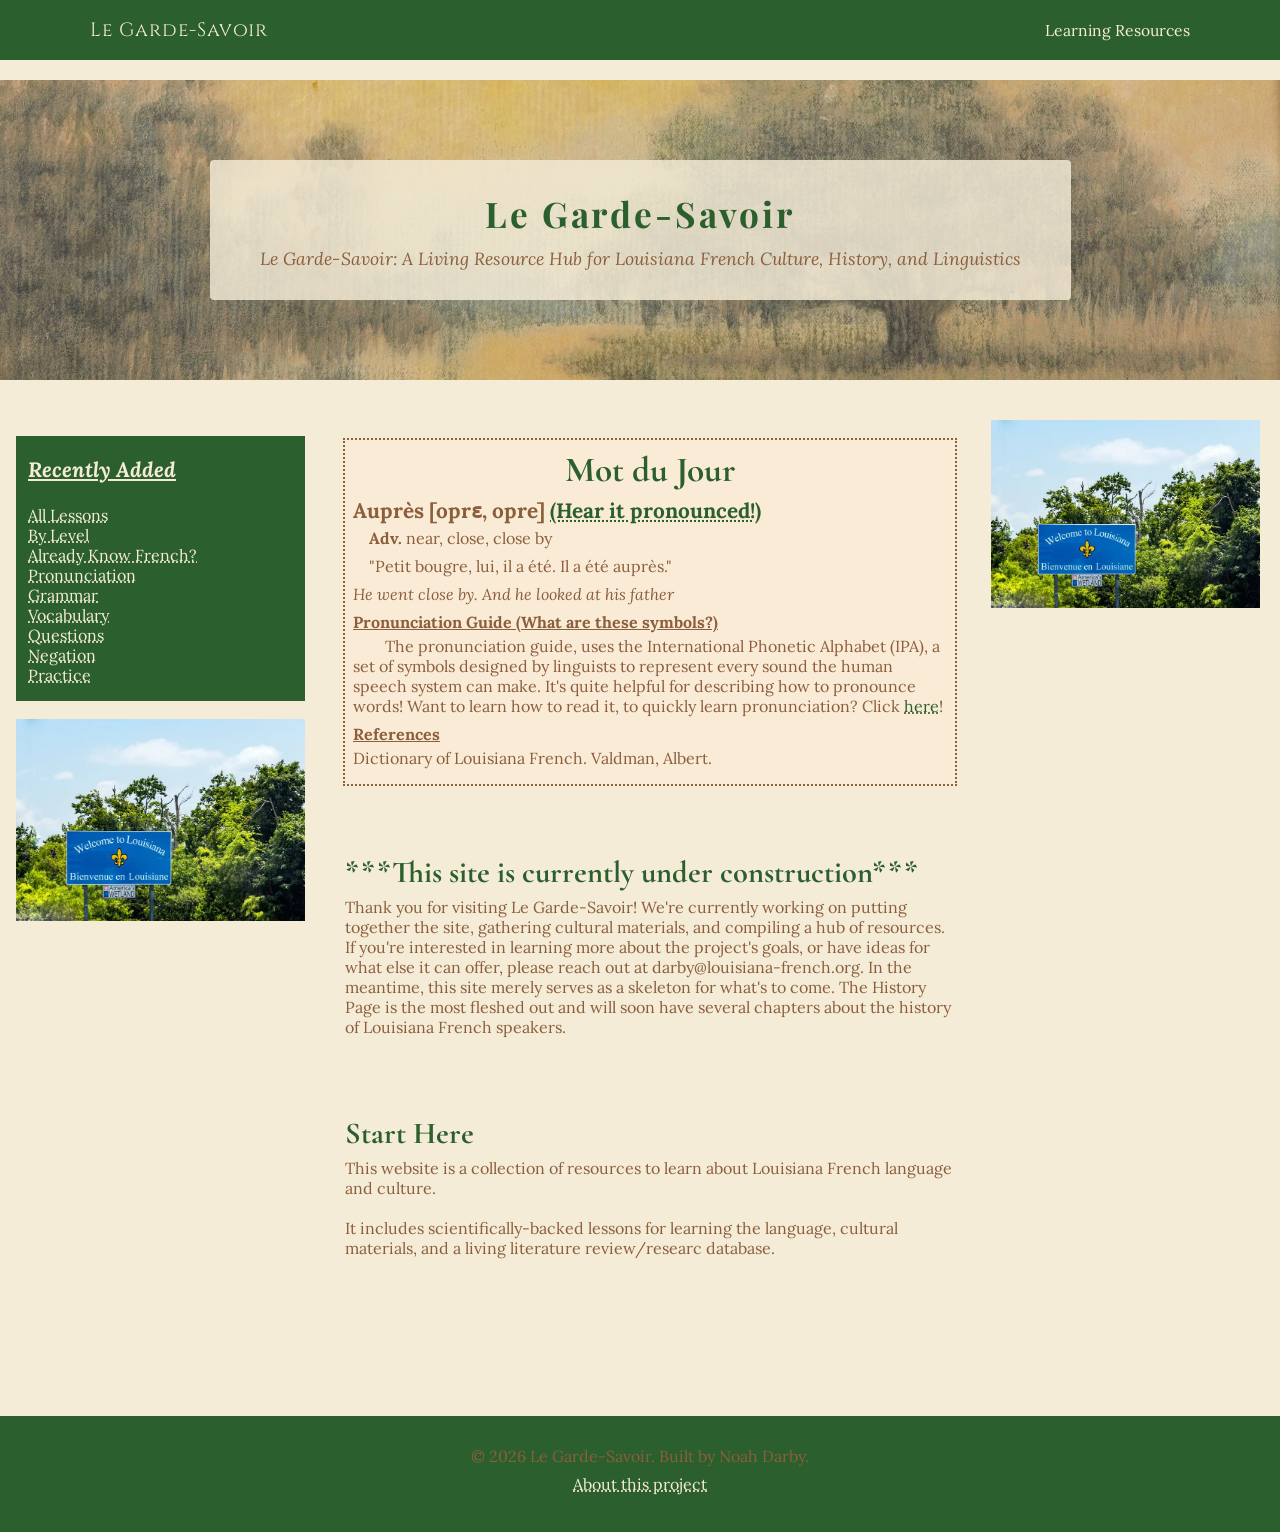
<file: index.html>
<!DOCTYPE html>
<html lang="en-US">

<head> 
<title> Le Garde-Savoir </title>
<link rel="stylesheet" href="styles.css">
<link rel="icon" type="image/x-icon" href="favicon.ico">
</head>



<body>

<nav> 
  <div class="nav-container" style="position:sticky; top:auto">
    <span class="nav-title"> <a href="index.html">Le Garde-Savoir</a> </span>
    <ul class="nav-links">
      <!--<li><a href="history.html">History</a></li> 
      <li><a href="read.html">Read</a></li>
      <li><a href="listen.html">Listen</a></li>
      <li><a href="research.html">Research</a></li> -->
      <li><a href="learn.html">Learning Resources</a></li>
    </ul>
  </div>
</nav>

<header>
  <div class="hero-text">
    <h1>Le Garde-Savoir</h1>
    <p class="tagline">Le Garde-Savoir: A Living Resource Hub for Louisiana French Culture, History, and Linguistics</p>
  </div>
</header>




<aside>
  <div class="sidenav">  
  <h3 style="color:F5ECD7">Recently Added</h3>
      <br>
      <p><a href="acadian_settlement.html">All Lessons</a> <br>
      <a href="acadian_settlement.html">By Level</a> <br>
      <a href="acadian_settlement.html">Already Know French?</a> <br>
      <a href="acadian_settlement.html">Pronunciation</a><br>
      <a href="acadian_settlement.html">Grammar</a> <br>
      <a href="acadian_settlement.html">Vocabulary</a> <br>
      <a href="acadian_settlement.html">Questions</a> <br>
      <a href="acadian_settlement.html">Negation</a> <br>
      <a href="acadian_settlement.html">Practice</a> <br>
    </p>
  </div>
  <br> 

<img src="assets\images\welcome_sign_2.jpg" alt="A street sign saying 'Welcome to Louisiana' in English and French"> 
</aside>

<aside class="aside-right">
<img src="assets\images\welcome_sign_2.jpg" alt="A street sign saying 'Welcome to Louisiana' in English and French"> 
</aside>

<main>

<section style="background-color:antiquewhite; outline:0.15rem dotted #8B5E3C;padding:0.5rem">
<h2 style="font-size: 2.2rem; text-align: center; color:#2C5F2E;">Mot du Jour</h2>
  <h3 style="color:#8B5E3C; font-style:normal; font-weight:bolder">Auprès [oprɛ, opre] <a href="pronunications/auprès.m4a">(Hear it pronounced!)</a> </h3> 
    <p style="text-indent:1rem;"> <span style="font-weight:bold">Adv.</span>  near, close, close by</p>
    <p style="text-indent:1rem;"> "Petit bougre, lui, il a été. Il a été auprès." </p>
    <p style="font-style:italic; "> He went close by. And he looked at his father </p>
    <h4>Pronunciation Guide (What are these symbols?)</h4>
      <p style="text-indent:2rem;">The pronunciation guide, uses the International Phonetic Alphabet (IPA), a set of symbols designed by linguists to represent every sound the human speech system can make. It's quite helpful for describing how to pronounce words! Want to learn how to read it, to quickly learn pronunciation? Click <a href="learn/pronunciation.html">here</a>!</p>
    <h4>References</h4>
      <p>Dictionary of Louisiana French. Valdman, Albert.</p>


</section>

<section>
<h2>***This site is currently under construction*** </h2>
<p>Thank you for visiting Le Garde-Savoir! We're currently working on putting together the site, gathering cultural materials, and compiling a hub of resources. If you're interested in learning more about the project's goals, or have ideas for what else it can offer, please reach out at 
darby@louisiana-french.org. In the meantime, this site merely serves as a skeleton for what's to come. The History Page is the most fleshed out and will soon have several chapters about the history of Louisiana French speakers.</p>
</section>

<section>
<h2> Start Here </h2>
<p> This website is a collection of resources to learn about Louisiana French language and culture. <br> <br> It includes scientifically-backed lessons for learning the language, cultural materials, and a living literature review/researc database. </p>
</section>


</main>

<footer> 
  <p>&copy; 2026 Le Garde-Savoir. Built by Noah Darby.</p>
  <p><a href="about.html">About this project</a></p>
</footer>

</body>
</html>
</file>
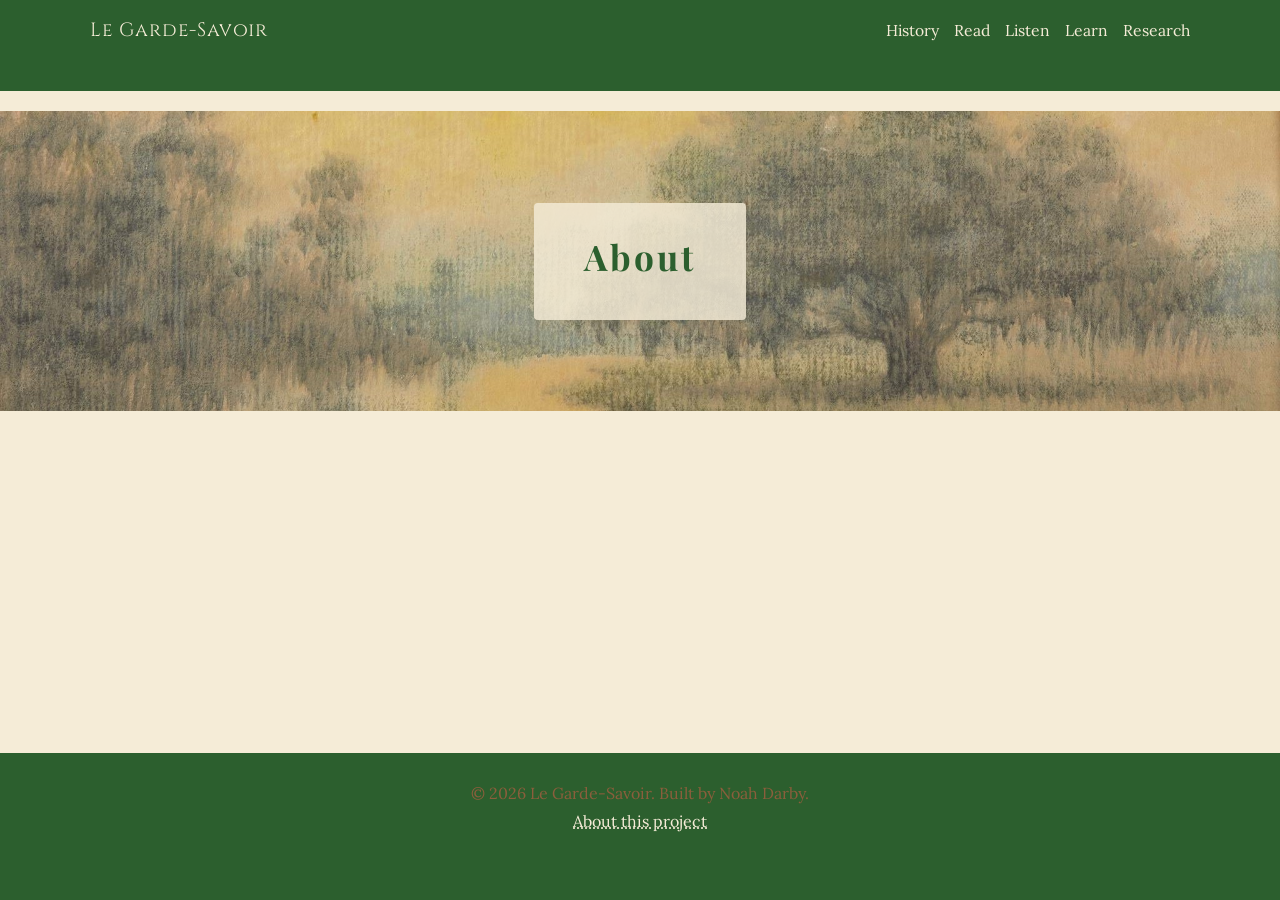
<file: about.html>
<!DOCTYPE html>
<html lang="en-US">

<head> 
<title> Le Garde-Savoir </title>
<link rel="stylesheet" href="styles.css">
<link rel="icon" type="image/x-icon" href="favicon.ico">
</head>


<body>
<nav> 
  <div class="nav-container">
    <span class="nav-title" > <a href="index.html">Le Garde-Savoir</a> </span>
    <ul class="nav-links">
      <li><a href="history.html">History</a></li>
      <li><a href="read.html">Read</a></li>
      <li><a href="listen.html">Listen</a></li>
      <li><a href="learn.html">Learn</a></li>
      <li><a href="research.html">Research</a></li>
    </ul>
  </div>
</nav>


<header>
  <div class="hero-text">
    <h1>About</h1>
  </div>
</header>

<main>
<section>
 
</section>

<section>
 
</section>
</main>


<footer> 
  <p>&copy; 2026 Le Garde-Savoir. Built by Noah Darby.</p>
  <p><a href="about.html">About this project</a></p>
</footer>
</body>
</html>
</file>
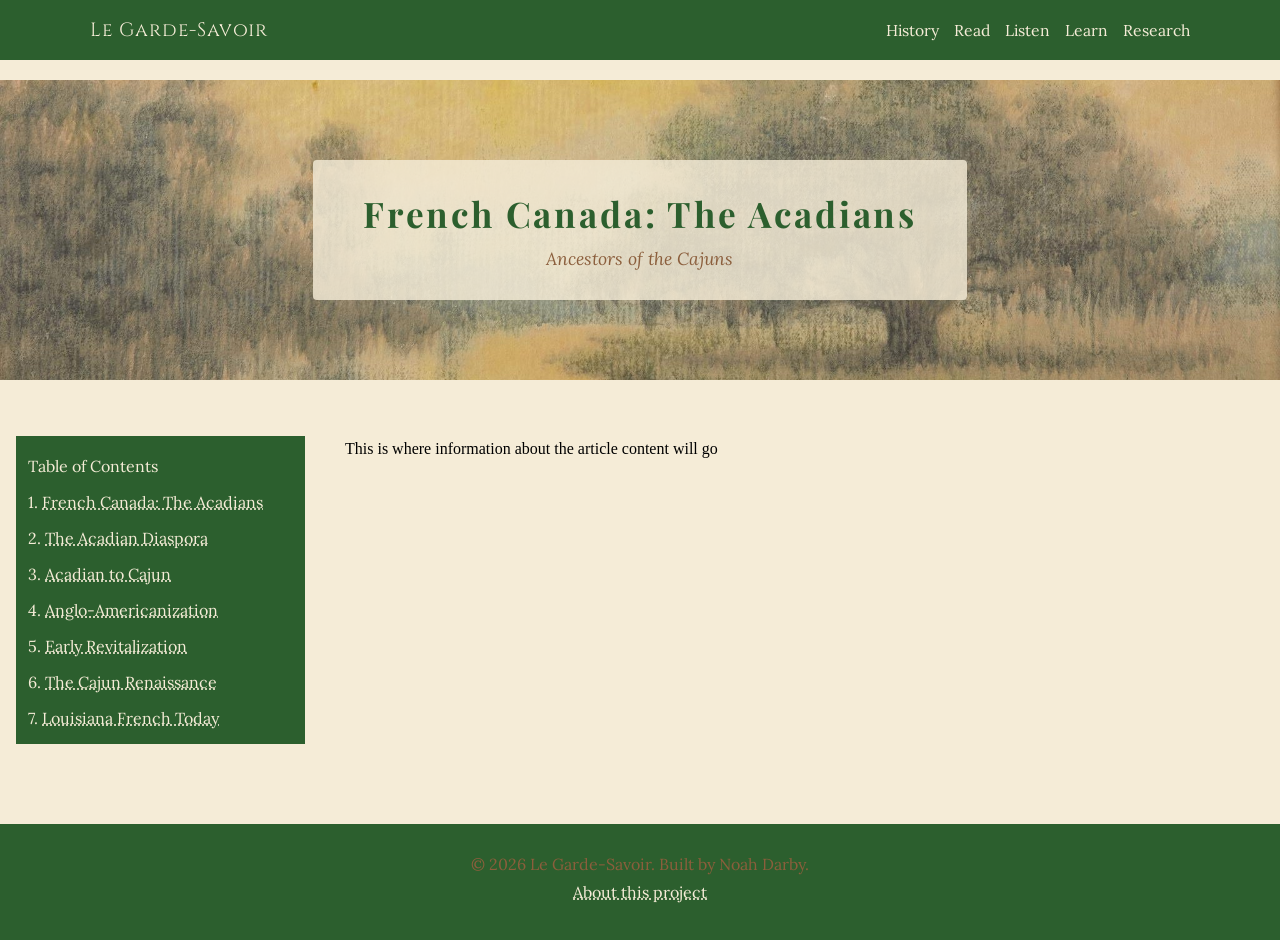
<file: acadian_settlement.html>
<!DOCTYPE html>
<html lang="en-US">

<head> 
<title> Le Garde-Savoir </title>
<link rel="stylesheet" href="styles.css">
<link rel="icon" type="image/x-icon" href="favicon.ico">
</head>

<body>

<nav> 
  <div class="nav-container">
    <span class="nav-title" > <a href="index.html">Le Garde-Savoir</a> </span>
    <ul class="nav-links">
      <li><a href="history.html">History</a></li>
      <li><a href="read.html">Read</a></li>
      <li><a href="listen.html">Listen</a></li>
      <li><a href="learn.html">Learn</a></li>
      <li><a href="research.html">Research</a></li>
    </ul>
  </div>
</nav>


<header>
  <div class="hero-text">
    <h1>French Canada: The Acadians</h1>
    <p class="tagline">Ancestors of the Cajuns</p>
  </div>
</header>


<aside> 
<div class="sidenav">
<p> Table of Contents </p>

	<p> 1. <a href="acadian_settlement.html">French Canada: The Acadians</a> </p>
	<p> 2. <a href="acadian_settlement.html">The Acadian Diaspora</a> </p>
	<p> 3. <a href="acadian_settlement.html">Acadian to Cajun</a> </p>
	<p> 4. <a href="acadian_settlement.html">Anglo-Americanization</a> </p>
	<p> 5. <a href="acadian_settlement.html">Early Revitalization</a> </p>
	<p> 6. <a href="acadian_settlement.html">The Cajun Renaissance</a> </p>

	<p> 7. <a href="acadian_settlement.html">Louisiana French Today</a> </p>
</div>
</aside>


<main>
 

  <article>
    This is where information about the article content will go
  </article>



</main>


<footer> 
  <p>&copy; 2026 Le Garde-Savoir. Built by Noah Darby.</p>
  <p><a href="about.html">About this project</a></p>
</footer>

</body>
</html>
</file>
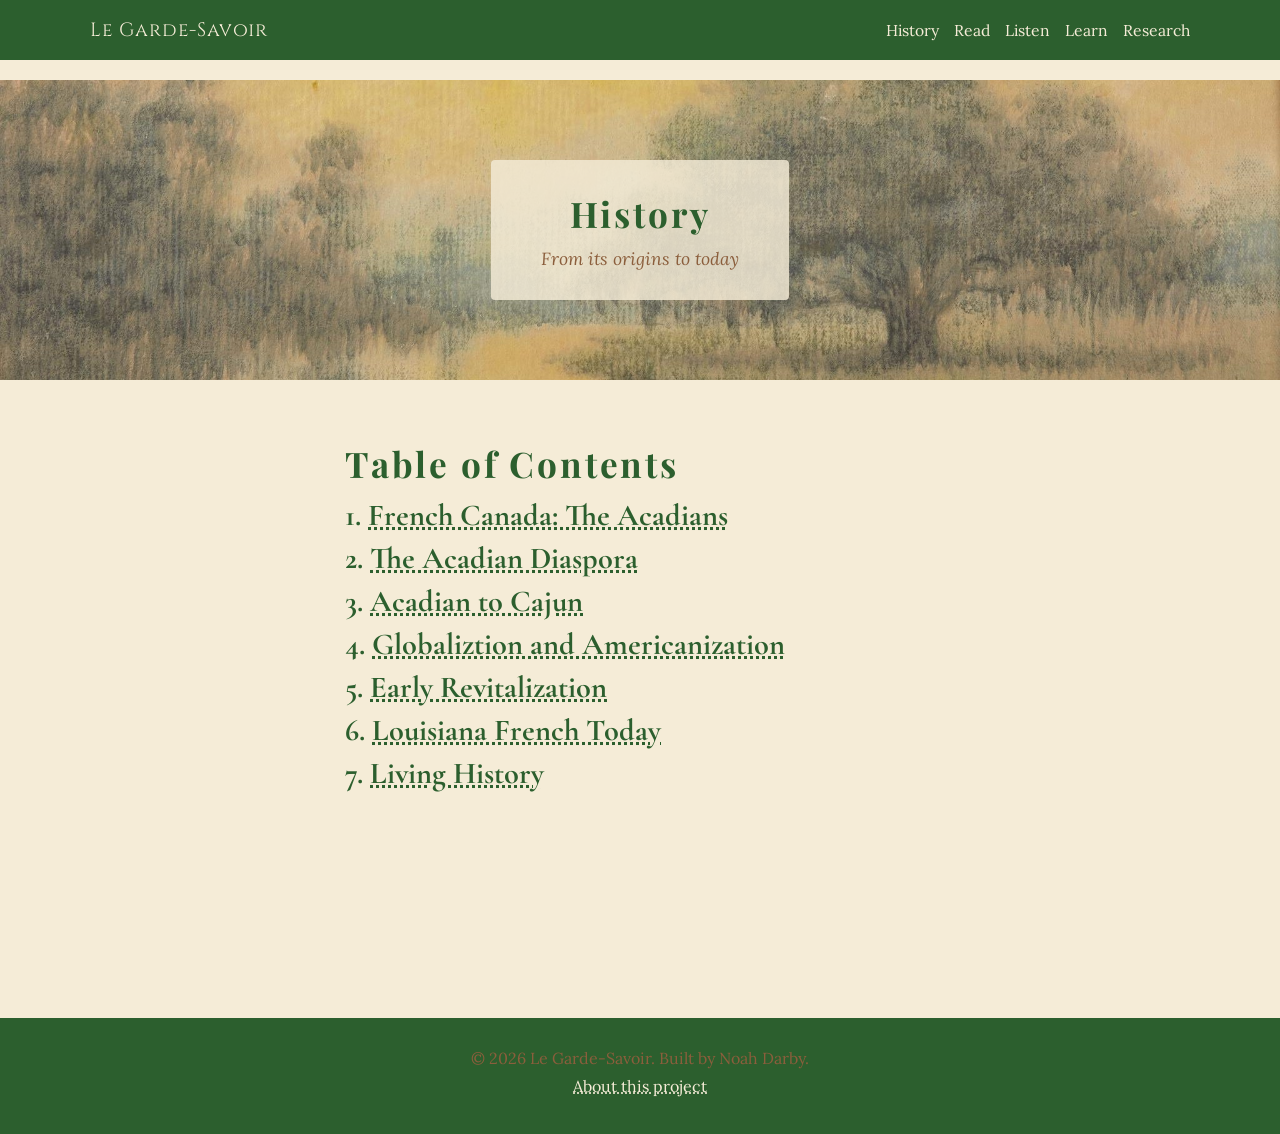
<file: history.html>
<!DOCTYPE html>
<html lang="en-US">

<head> 
<title> Le Garde-Savoir </title>
<link rel="stylesheet" href="styles.css">
<link rel="icon" type="image/x-icon" href="favicon.ico">
</head>


<body>
<nav> 
  <div class="nav-container">
    <span class="nav-title" > <a href="index.html">Le Garde-Savoir</a> </span>
    <ul class="nav-links">
      <li><a href="history.html">History</a></li>
      <li><a href="read.html">Read</a></li>
      <li><a href="listen.html">Listen</a></li>
      <li><a href="learn.html">Learn</a></li>
      <li><a href="research.html">Research</a></li>
    </ul>
  </div>
</nav>


<header>
  <div class="hero-text">
    <h1>History</h1>
    <p class="tagline">From its origins to today</p>
  </div>
</header>

<main>
<section>
	<h1> Table of Contents </h1>  
	<h2>1. <a href="history/acadian_settlement.html">French Canada: The Acadians</a></h2>
	<h2>2. <a href="acadian_settlement.html">The Acadian Diaspora</a></h2>
	<h2>3. <a href="acadian_settlement.html">Acadian to Cajun</a></h2>
	<h2>4. <a href="acadian_settlement.html">Globaliztion and Americanization</a></h2>
	<h2>5. <a href="acadian_settlement.html">Early Revitalization</a></h2>
	<h2>6. <a href="acadian_settlement.html">Louisiana French Today</a></h2>
	<h2>7. <a href="acadian_settlement.html">Living History</a></h2>
</section>

<section>
 
</section>
</main>


<footer> 
  <p>&copy; 2026 Le Garde-Savoir. Built by Noah Darby.</p>
  <p><a href="about.html">About this project</a></p>
</footer>
</body>
</html>
</file>
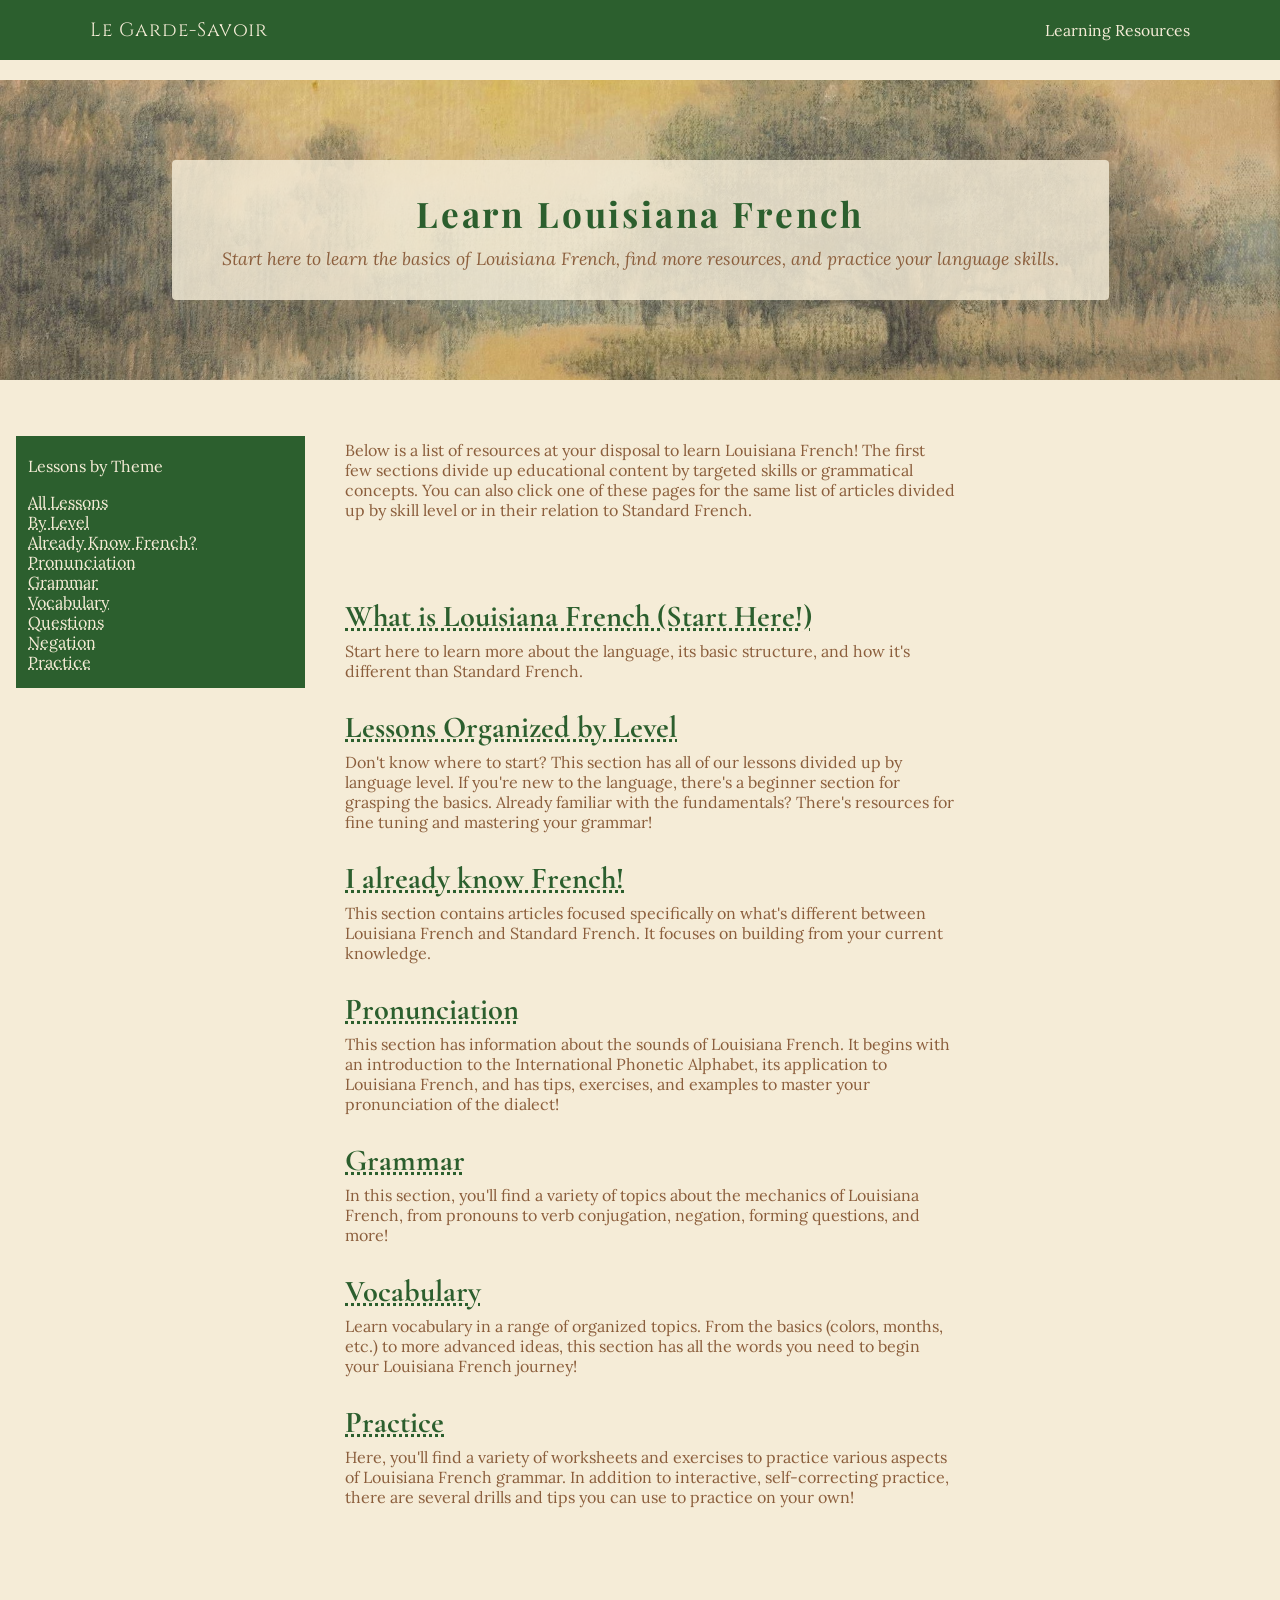
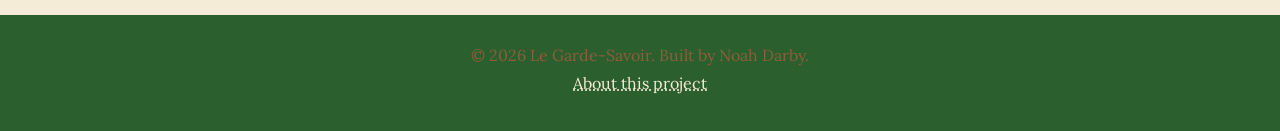
<file: learn.html>
<!DOCTYPE html>
<html lang="en-US">

<head> 
<title> Le Garde-Savoir </title>
<link rel="stylesheet" href="styles.css">
</head>


<body>
<nav> 
  <div class="nav-container">
    <span class="nav-title" > <a href="index.html">Le Garde-Savoir</a> </span>
    <ul class="nav-links">
      <!--<li><a href="history.html">History</a></li> 
      <li><a href="read.html">Read</a></li>
      <li><a href="listen.html">Listen</a></li>
      <li><a href="research.html">Research</a></li> -->
      <li><a href="learn.html">Learning Resources</a></li>
    </ul>
  </div>
</nav>


<header>
  <div class="hero-text">
    <h1> Learn Louisiana French </h1>
    <p class="tagline"> Start here to learn the basics of Louisiana French, find more resources, and practice your language skills. </p>
  </div>
</header>

<aside> 
    <div class="sidenav" style="position:sticky; top:20px">
    <p>Lessons by Theme</p>
        <p><a href="acadian_settlement.html">All Lessons</a> <br>
        <a href="acadian_settlement.html">By Level</a> <br>
        <a href="acadian_settlement.html">Already Know French?</a> <br>
        <a href="acadian_settlement.html">Pronunciation</a><br>
        <a href="acadian_settlement.html">Grammar</a> <br>
        <a href="acadian_settlement.html">Vocabulary</a> <br>
        <a href="acadian_settlement.html">Questions</a> <br>
        <a href="acadian_settlement.html">Negation</a> <br>
        <a href="acadian_settlement.html">Practice</a> <br>
      </p>
    </div>
</aside>

<main>
  <section>
    <p>Below is a list of resources at your disposal to learn Louisiana French! The first few sections divide up educational content by targeted skills or grammatical concepts. You can also click one of these pages for the same list of articles divided up by skill level or in their relation to Standard French.</p>
  </section>
  <article  >
    <h2><a href="learn/introduction.html">What is Louisiana French (Start Here!)</a></h2>
    <p>Start here to learn more about the language, its basic structure, and how it's different than Standard French.</p>
  </article>

  <article  >
  <a href="learn/proficiency.html"><h2>Lessons Organized by Level</h2></a>
  <p>Don't know where to start? This section has all of our lessons divided up by language level. If you're new to the language, there's a beginner section for grasping the basics. Already familiar with the fundamentals? There's resources for fine tuning and mastering your grammar!</p>
  </article>

  <article  >
  <a href="learn/distance.html"><h2>I already know French!</h2></a>
  <p>This section contains articles focused specifically on what's different between Louisiana French and Standard French. It focuses on building from your current knowledge.</p>
  </article>

  <article >
    <a href="learn/pronunciation.html"><h2>Pronunciation</h2></a>
    <p>This section has information about the sounds of Louisiana French. It begins with an introduction to the International Phonetic Alphabet, its application to Louisiana French, and has tips, exercises, and examples to master your pronunciation of the dialect!</p>
  </article>

  <article >
    <a href="learn/grammar.html"><h2>Grammar</h2></a>
    <p>In this section, you'll find a variety of topics about the mechanics of Louisiana French, from pronouns to verb conjugation, negation, forming questions, and more!</p>
  </article>

   <article  >
  <a href="learn/vocabulary.html"><h2>Vocabulary</h2></a>
  <p>Learn vocabulary in a range of organized topics. From the basics (colors, months, etc.) to more advanced ideas, this section has all the words you need to begin your Louisiana French journey!</p>
  </article>

  <article  >
  <a href="learn/exercises.html"><h2>Practice</h2></a>
  <p>Here, you'll find a variety of worksheets and exercises to practice various aspects of Louisiana French grammar. In addition to interactive, self-correcting practice, there are several drills and tips you can use to practice on your own!</p>
  </article>


</main>


<footer> 
  <p>&copy; 2026 Le Garde-Savoir. Built by Noah Darby.</p>
  <p><a href="about.html">About this project</a></p>
</footer>
</body>
</html>


<!--These sections are to go in a separate file for ../learn/grammar
<article  >
    <a href="learn/verbs.html"><h2>Verbs</h2></a>
    <p>Here, you'll learn about verb tenses and conjugations, as well as deep dives into the most common Louisiana French verbs.</p>
  </article>

  <article  >
  <a href="learn/pronouns.html"><h2>Pronouns</h2></a>
  <p>Learn about all the different pronouns in Louisiana French, from subjects to objects and reflexives. Click here to find out when and where to use each one.</p>
  </article>

  <article  >
  <a href="learn/questions.html"><h2>Questions</h2></a>
  <p>How do you form a question in Louisiana French? There's lots of ways! This section has information about inversion, question words, and so much more!</p>
  </article>

  <article  >
  <a href="learn/Negation.html"><h2>Negation</h2></a>
  <p>Don't click on this section unless you want to learn how to negate sentences.</p>
  </article>

  -->
</file>
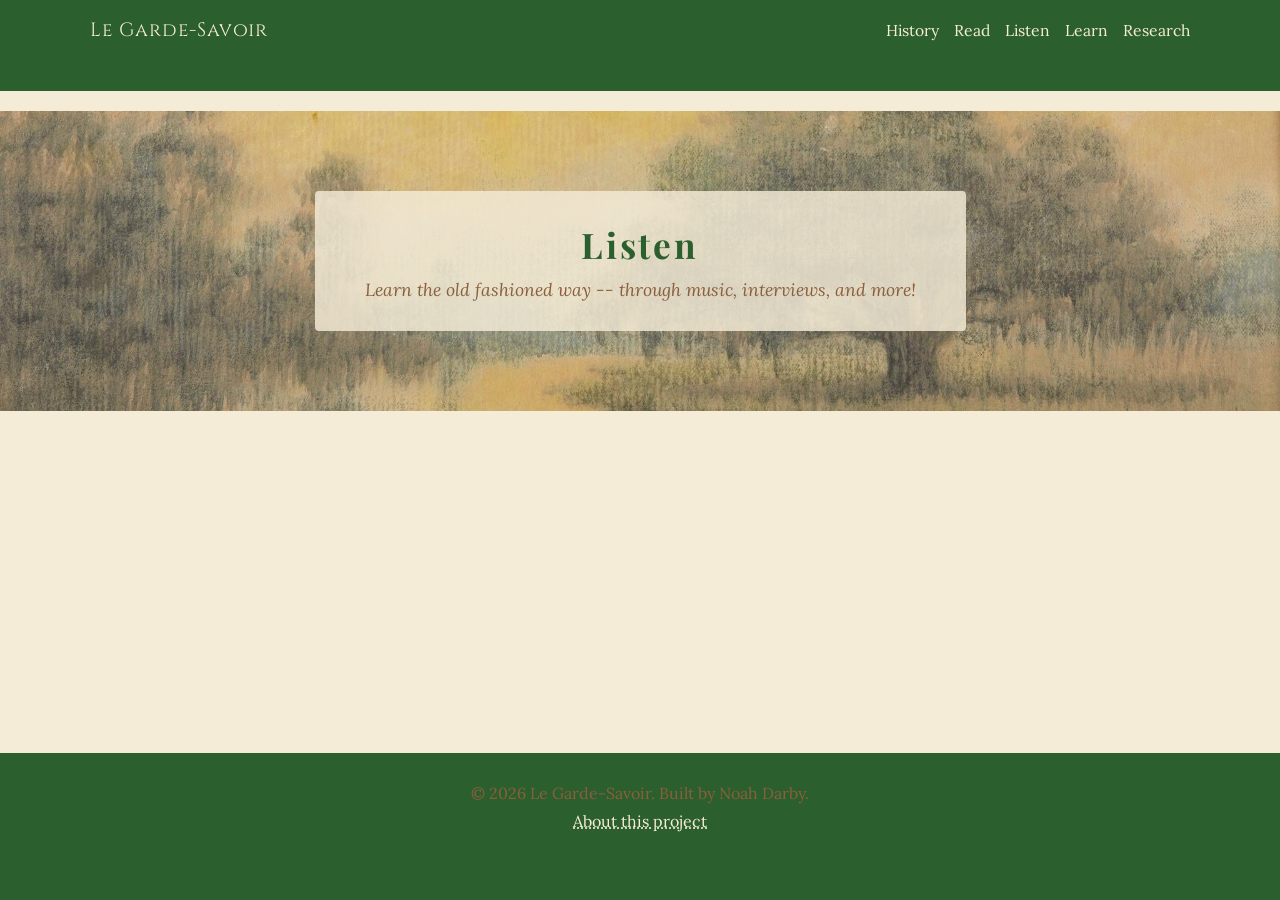
<file: listen.html>
<!DOCTYPE html>
<html lang="en-US">

<head> 
<title> Le Garde-Savoir </title>
<link rel="stylesheet" href="styles.css">
<link rel="icon" type="image/x-icon" href="favicon.ico">
</head>


<body>
<nav> 
  <div class="nav-container">
    <span class="nav-title" > <a href="index.html">Le Garde-Savoir</a> </span>
    <ul class="nav-links">
      <li><a href="history.html">History</a></li>
      <li><a href="read.html">Read</a></li>
      <li><a href="listen.html">Listen</a></li>
      <li><a href="learn.html">Learn</a></li>
      <li><a href="research.html">Research</a></li>
    </ul>
  </div>
</nav>


<header>
  <div class="hero-text">
    <h1>Listen</h1>
    <p class="tagline">Learn the old fashioned way -- through music, interviews, and more!</p>
  </div>
</header>

<main>
<section>
 
</section>

<section>
 
</section>
</main>


<footer> 
  <p>&copy; 2026 Le Garde-Savoir. Built by Noah Darby.</p>
  <p><a href="about.html">About this project</a></p>
</footer>
</body>
</html>
</file>
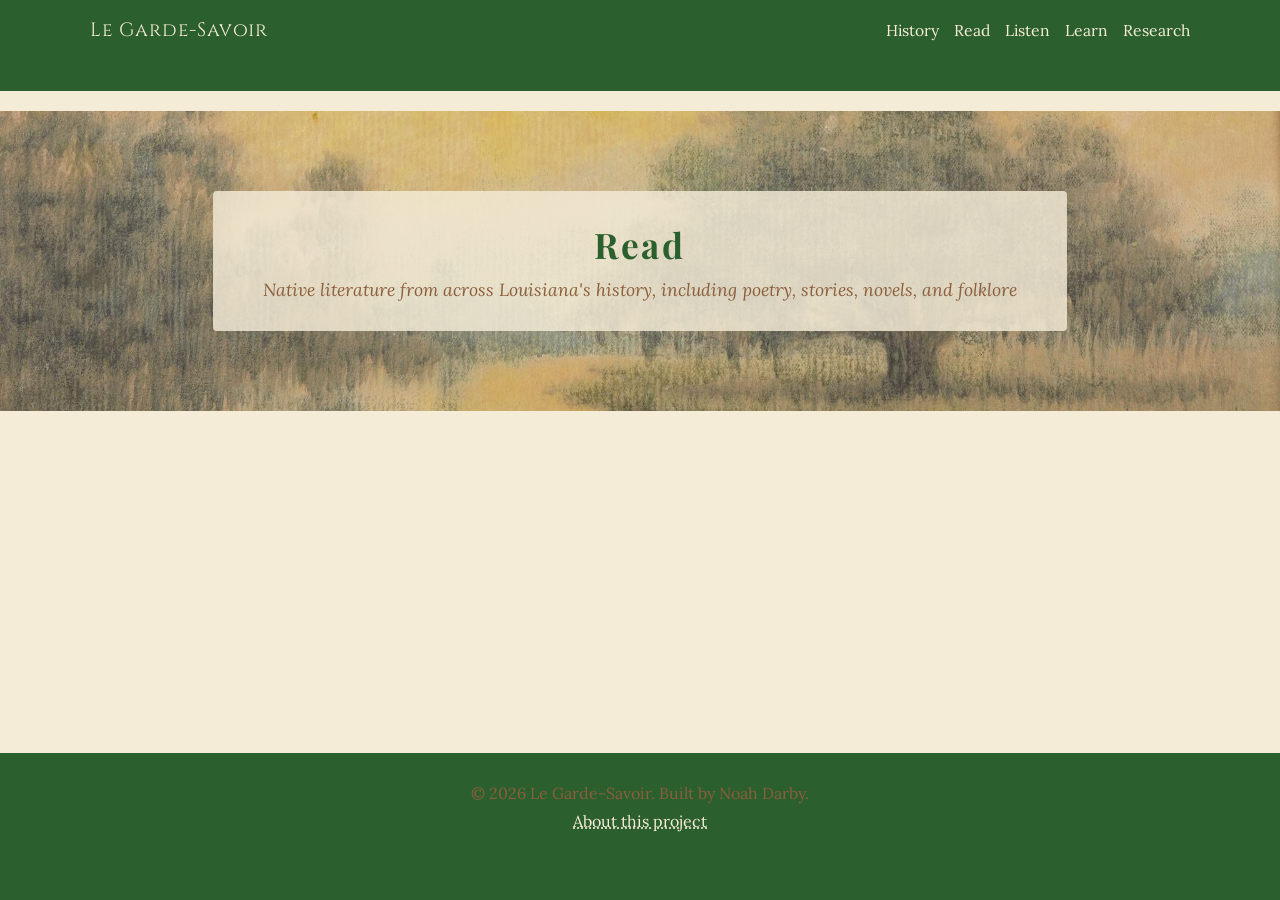
<file: read.html>
<!DOCTYPE html>
<html lang="en-US">

<head> 
<title> Le Garde-Savoir </title>
<link rel="stylesheet" href="styles.css">
<link rel="icon" type="image/x-icon" href="favicon.ico">
</head>


<body>
<nav> 
  <div class="nav-container">
    <span class="nav-title" > <a href="index.html">Le Garde-Savoir</a> </span>
    <ul class="nav-links">
      <li><a href="history.html">History</a></li>
      <li><a href="read.html">Read</a></li>
      <li><a href="listen.html">Listen</a></li>
      <li><a href="learn.html">Learn</a></li>
      <li><a href="research.html">Research</a></li>
    </ul>
  </div>
</nav>


<header>
  <div class="hero-text">
    <h1>Read</h1>
    <p class="tagline">Native literature from across Louisiana's history, including poetry, stories, novels, and folklore </p>
  </div>
</header>

<main>
<section>
 
</section>

<section>
 
</section>
</main>


<footer> 
  <p>&copy; 2026 Le Garde-Savoir. Built by Noah Darby.</p>
  <p><a href="about.html">About this project</a></p>
</footer>
</body>
</html>
</file>
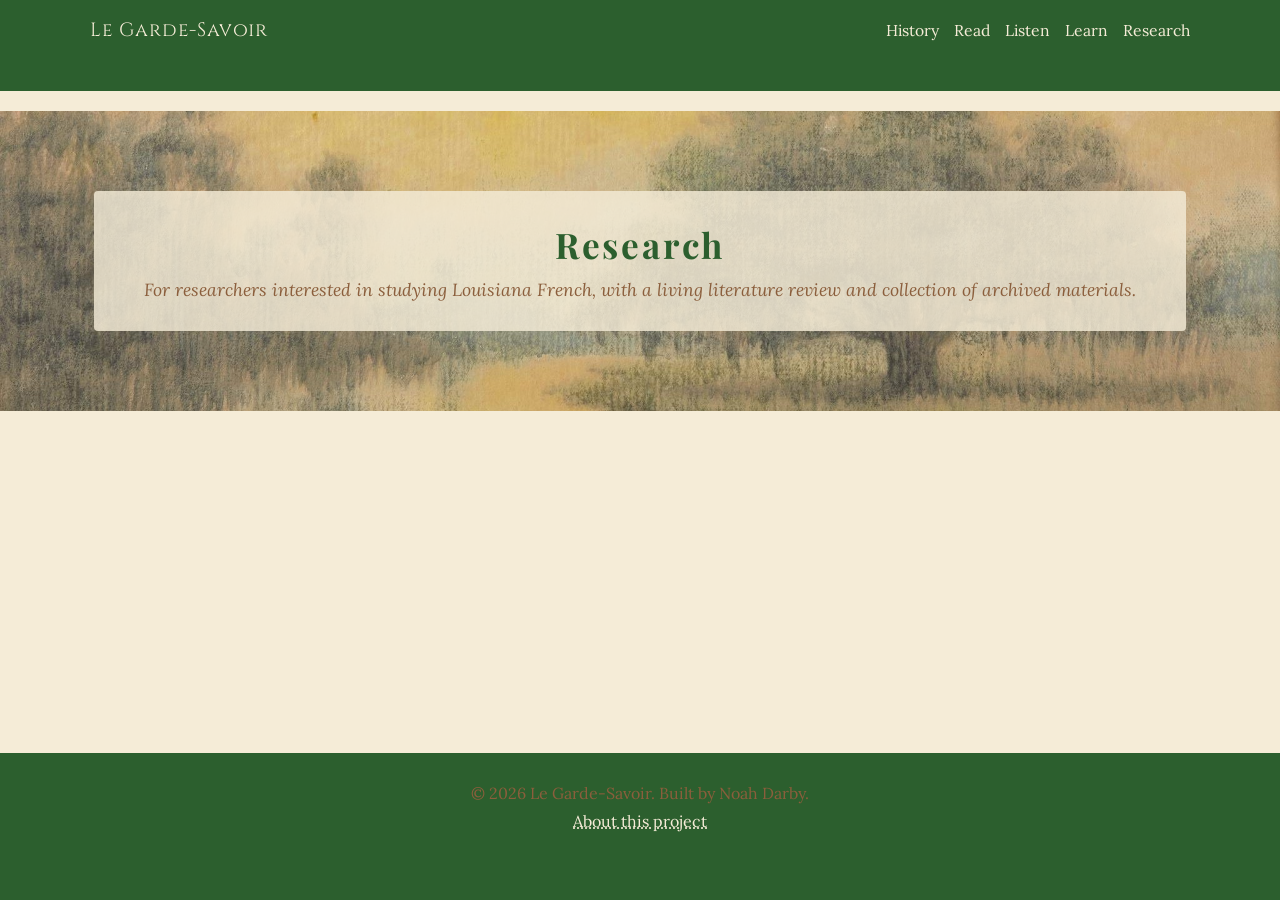
<file: research.html>
<!DOCTYPE html>
<html lang="en-US">

<head> 
<title> Le Garde-Savoir </title>
<link rel="stylesheet" href="styles.css">
<link rel="icon" type="image/x-icon" href="favicon.ico">
</head>



<body>
<nav> 
  <div class="nav-container">
    <span class="nav-title" > <a href="index.html">Le Garde-Savoir</a> </span>

    <ul class="nav-links">
      <li><a href="history.html">History</a></li>
      <li><a href="read.html">Read</a></li>
      <li><a href="listen.html">Listen</a></li>
      <li><a href="learn.html">Learn</a></li>
      <li><a href="research.html">Research</a></li>
    </ul>
  </div>
</nav>


<header>
  <div class="hero-text">
    <h1>Research</h1>
    <p class="tagline">For researchers interested in studying Louisiana French, with a living literature review and collection of archived materials.</p>
  </div>
</header>

<main>
<section>
 
</section>

<section>
 
</section>
</main>


<footer> 
  <p>&copy; 2026 Le Garde-Savoir. Built by Noah Darby.</p>
  <p><a href="about.html">About this project</a></p>
</footer>
</body>
</html>
</file>
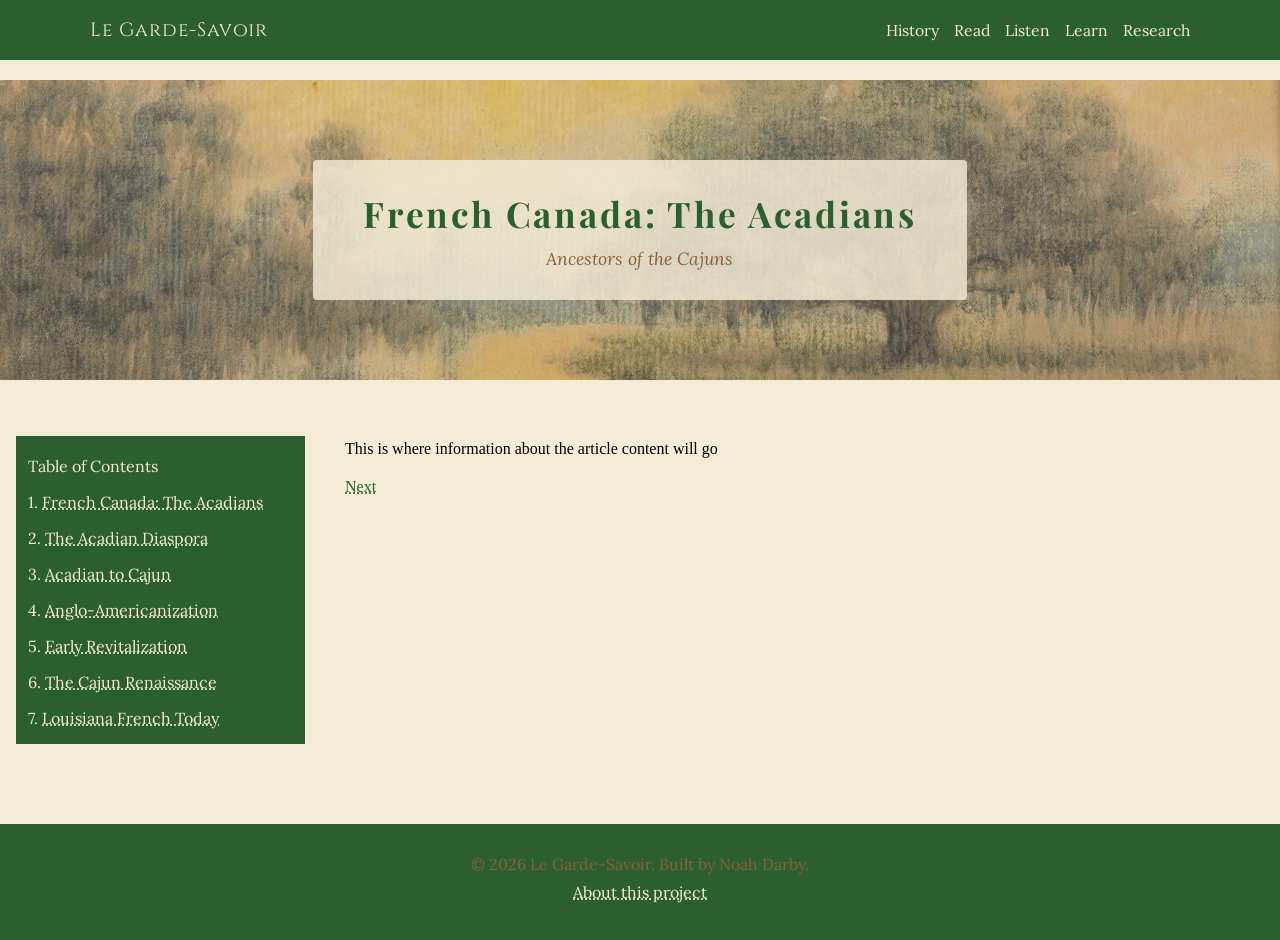
<file: history/acadian_settlement.html>
<!DOCTYPE html>
<html lang="en-US">

<head> 
<title> Le Garde-Savoir </title>
<link rel="stylesheet" href="../styles.css">
<link rel="icon" type="image/x-icon" href="favicon.ico">
</head>

<body>

<nav> 
  <div class="nav-container">
    <span class="nav-title" > <a href="../index.html">Le Garde-Savoir</a> </span>
    <ul class="nav-links">
      <li><a href="../history.html">History</a></li>
      <li><a href="../read.html">Read</a></li>
      <li><a href="../listen.html">Listen</a></li>
      <li><a href="../learn.html">Learn</a></li>
      <li><a href="../research.html">Research</a></li>
    </ul>
  </div>
</nav>


<header>
  <div class="hero-text">
    <h1>French Canada: The Acadians</h1>
    <p class="tagline">Ancestors of the Cajuns</p>
  </div>
</header>


<aside> 
<div class="sidenav">
<p> Table of Contents </p>

	<p> 1. <a href="acadian_settlement.html">French Canada: The Acadians</a> </p>
	<p> 2. <a href="diaspora.html">The Acadian Diaspora</a> </p>
	<p> 3. <a href="acadian_settlement.html">Acadian to Cajun</a> </p>
	<p> 4. <a href="acadian_settlement.html">Anglo-Americanization</a> </p>
	<p> 5. <a href="acadian_settlement.html">Early Revitalization</a> </p>
	<p> 6. <a href="acadian_settlement.html">The Cajun Renaissance</a> </p>

	<p> 7. <a href="acadian_settlement.html">Louisiana French Today</a> </p>
</div>
</aside>


<main>
 

  <article>
    This is where information about the article content will go
  </article>


	<a href="diaspora.html">Next</a>
</main>


<footer> 
  <p>&copy; 2026 Le Garde-Savoir. Built by Noah Darby.</p>
  <p><a href="../about.html">About this project</a></p>
</footer>

</body>
</html>
</file>
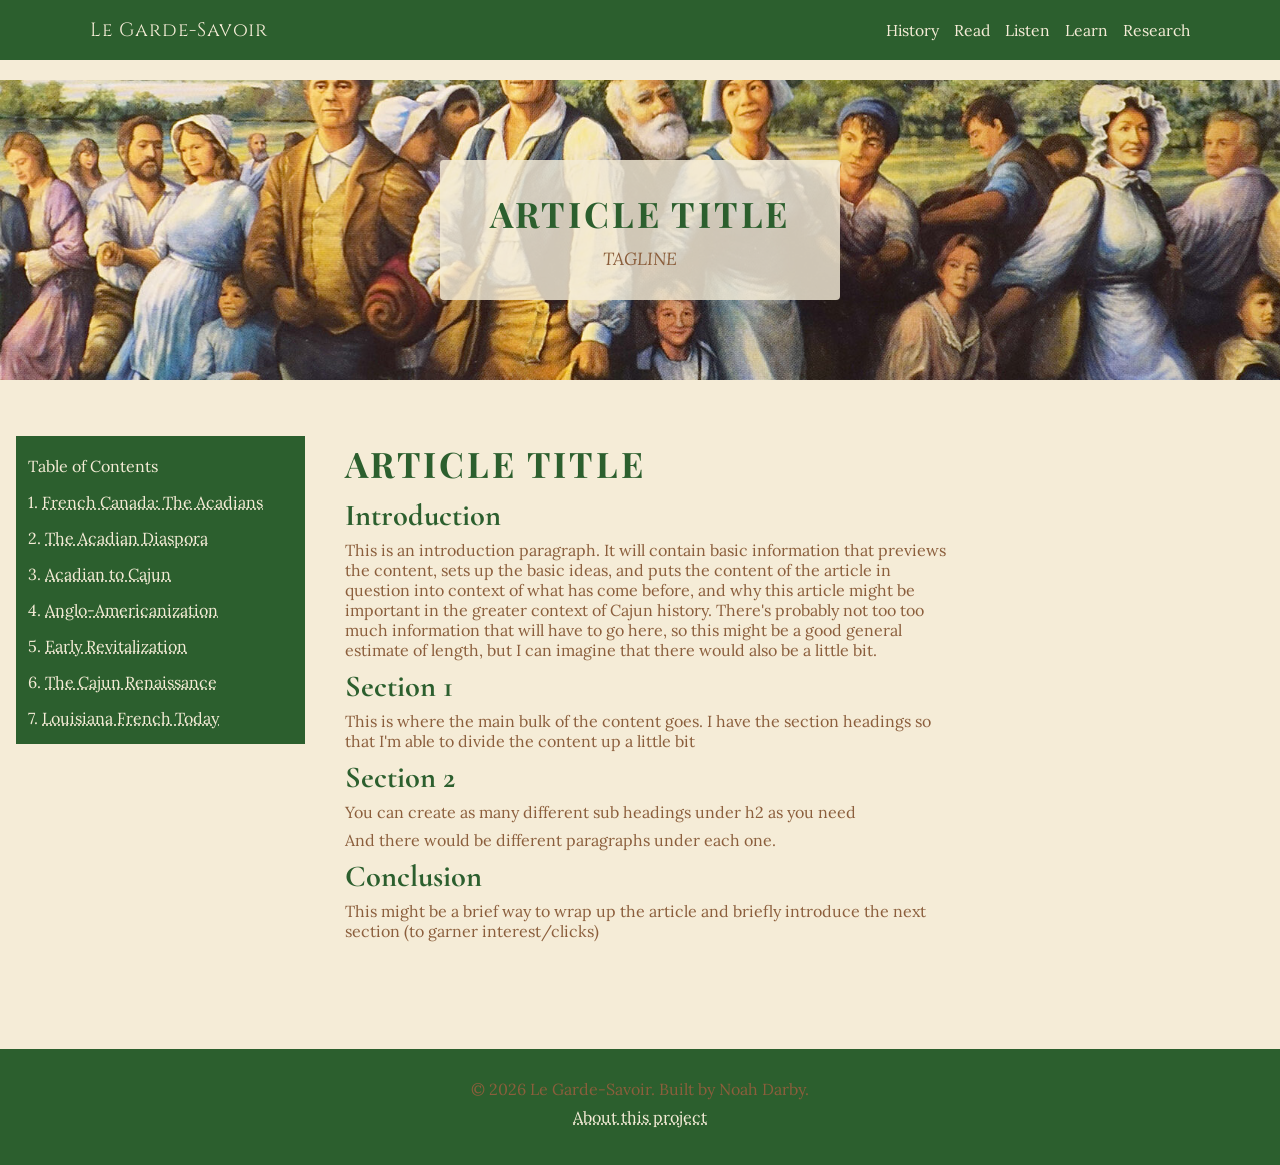
<file: history/article_template.html>
<!DOCTYPE html>
<html lang="en-US">

<head> 
    <title>Le Garde-Savoir </title>
    <link rel="stylesheet" href="../styles.css">
    <link rel="icon" type="image/x-icon" href="favicon.ico">
</head>

<body>
    <nav>
        <div class="nav-container">
            <span class="nav-title"> <a href="../index.html">Le Garde-Savoir</a></span>
            <ul class="nav-links">
                <li><a href="../history.html">History</a></li>
                <li><a href="../read.html">Read</a></li>
                <li><a href="../listen.html">Listen</a></li>
                <li><a href="../learn.html">Learn</a></li>
                <li><a href="../research.html">Research</a></li>
            </ul>
        </div>
    </nav>

    <header style="background-image:url('../assets/images/acadian_settlement2.jpg');">
    <div class="hero-text">
        <h1>ARTICLE TITLE</h1>
        <p class="tagline">TAGLINE</p>
    </div>
    </header>

    <aside> 
        <div class="sidenav">
        <p>Table of Contents</p>
            <p>1. <a href="acadian_settlement.html">French Canada: The Acadians</a> </p>
            <p>2. <a href="acadian_settlement.html">The Acadian Diaspora</a> </p>
            <p>3. <a href="acadian_settlement.html">Acadian to Cajun</a> </p>
            <p>4. <a href="acadian_settlement.html">Anglo-Americanization</a> </p>
            <p>5. <a href="acadian_settlement.html">Early Revitalization</a> </p>
            <p>6. <a href="acadian_settlement.html">The Cajun Renaissance</a> </p>
            <p>7. <a href="acadian_settlement.html">Louisiana French Today</a> </p>
        </div>
    </aside>

    <main>
        <article>
            <h1>ARTICLE TITLE </h1>
            <h2>Introduction </h2>
            <p>This is an introduction paragraph. It will contain basic information that previews the content, sets up the basic ideas, and puts the content of the article in question into context of what has come before, and why this article might be important in the greater context of Cajun history. There's probably not too too much information that will have to go here, so this might be a good general estimate of length, but I can imagine that there would also be a little bit.</p>

            <h2>Section 1 </h2>
            <p>This is where the main bulk of the content goes. I have the section headings so that I'm able to divide the content up a little bit  </p>
            
            <h2>Section 2 </h2>
            <p>You can create as many different sub headings under h2 as you need</p>
            <p>And there would be different paragraphs under each one.</p>

            <h2>Conclusion</h2>
            <p>This might be a brief way to wrap up the article and briefly introduce the next section (to garner interest/clicks) </p>
        </article>
    </main>


    <footer> 
        <p>&copy; 2026 Le Garde-Savoir. Built by Noah Darby.</p>
        <p><a href="about.html">About this project</a></p>
    </footer>


</body>
</html>
</file>
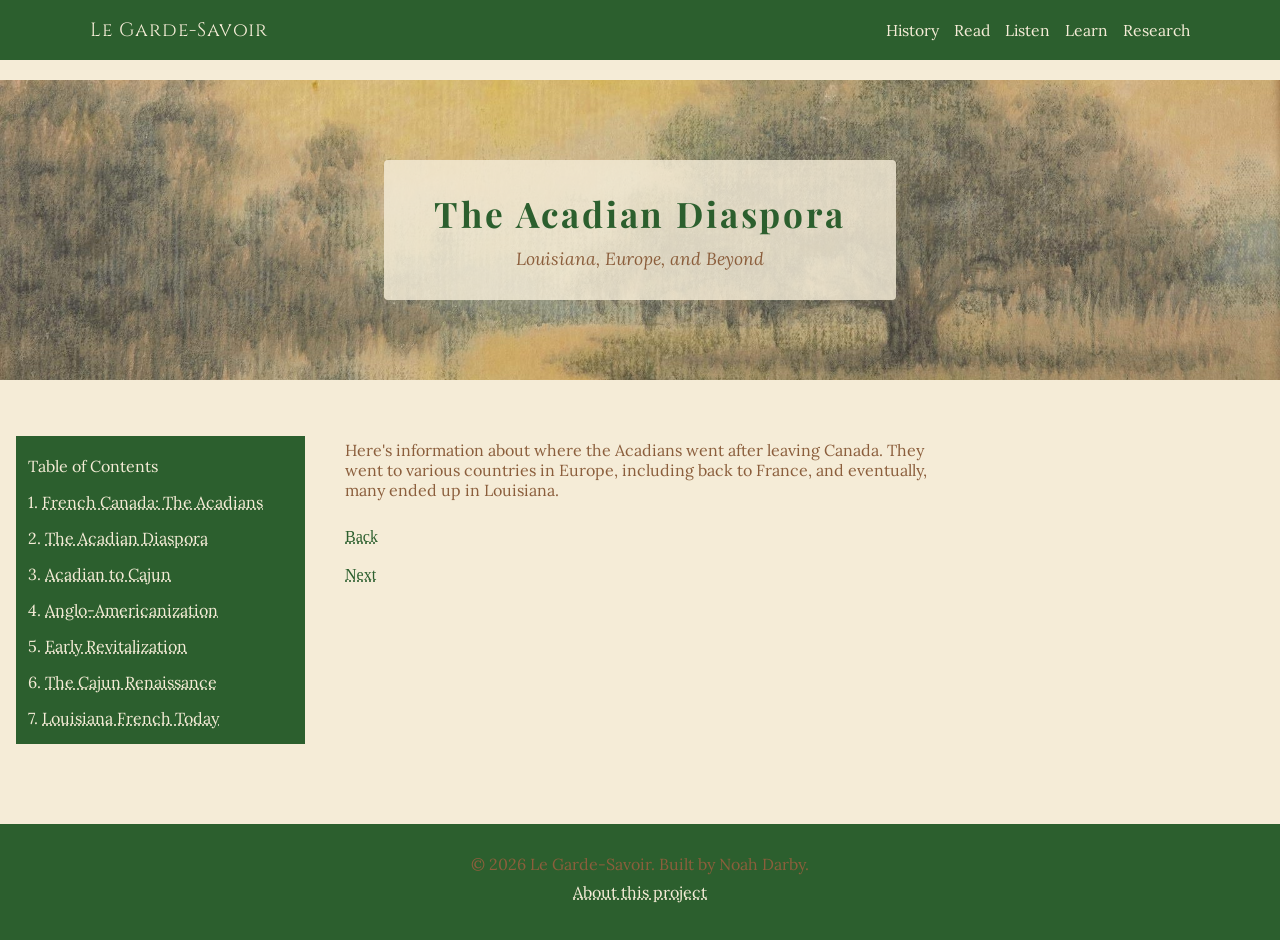
<file: history/diaspora.html>
<!DOCTYPE html>
<html lang="en-US">

<head> 
<title> Le Garde-Savoir </title>
<link rel="stylesheet" href="../styles.css">
<link rel="icon" type="image/x-icon" href="favicon.ico">
</head>

<body>

<nav> 
  <div class="nav-container">
    <span class="nav-title" > <a href="../index.html">Le Garde-Savoir</a> </span>
    <ul class="nav-links">
      <li><a href="../history.html">History</a></li>
      <li><a href="../read.html">Read</a></li>
      <li><a href="../listen.html">Listen</a></li>
      <li><a href="../learn.html">Learn</a></li>
      <li><a href="../research.html">Research</a></li>
    </ul>
  </div>
</nav>


<header>
  <div class="hero-text">
    <h1>The Acadian Diaspora</h1>
    <p class="tagline">Louisiana, Europe, and Beyond</p>
  </div>
</header>


<aside> 
<div class="sidenav">
<p> Table of Contents </p>

	<p> 1. <a href="acadian_settlement.html">French Canada: The Acadians</a> </p>
	<p> 2. <a href="diaspora.html">The Acadian Diaspora</a> </p>
	<p> 3. <a href="acadian_settlement.html">Acadian to Cajun</a> </p>
	<p> 4. <a href="acadian_settlement.html">Anglo-Americanization</a> </p>
	<p> 5. <a href="acadian_settlement.html">Early Revitalization</a> </p>
	<p> 6. <a href="acadian_settlement.html">The Cajun Renaissance</a> </p>

	<p> 7. <a href="acadian_settlement.html">Louisiana French Today</a> </p>
</div>
</aside>


<main>
 

  <article>
    <p> Here's information about where the Acadians went after leaving Canada. They went to various countries in Europe, including back to France, and eventually, many ended up in Louisiana. </p>
  </article>

	<a href="acadian_settlement.html">Back</a>
	<a href="diaspora.html">Next</a>
</main>


<footer> 
  <p>&copy; 2026 Le Garde-Savoir. Built by Noah Darby.</p>
  <p><a href="../about.html">About this project</a></p>
</footer>

</body>
</html>
</file>
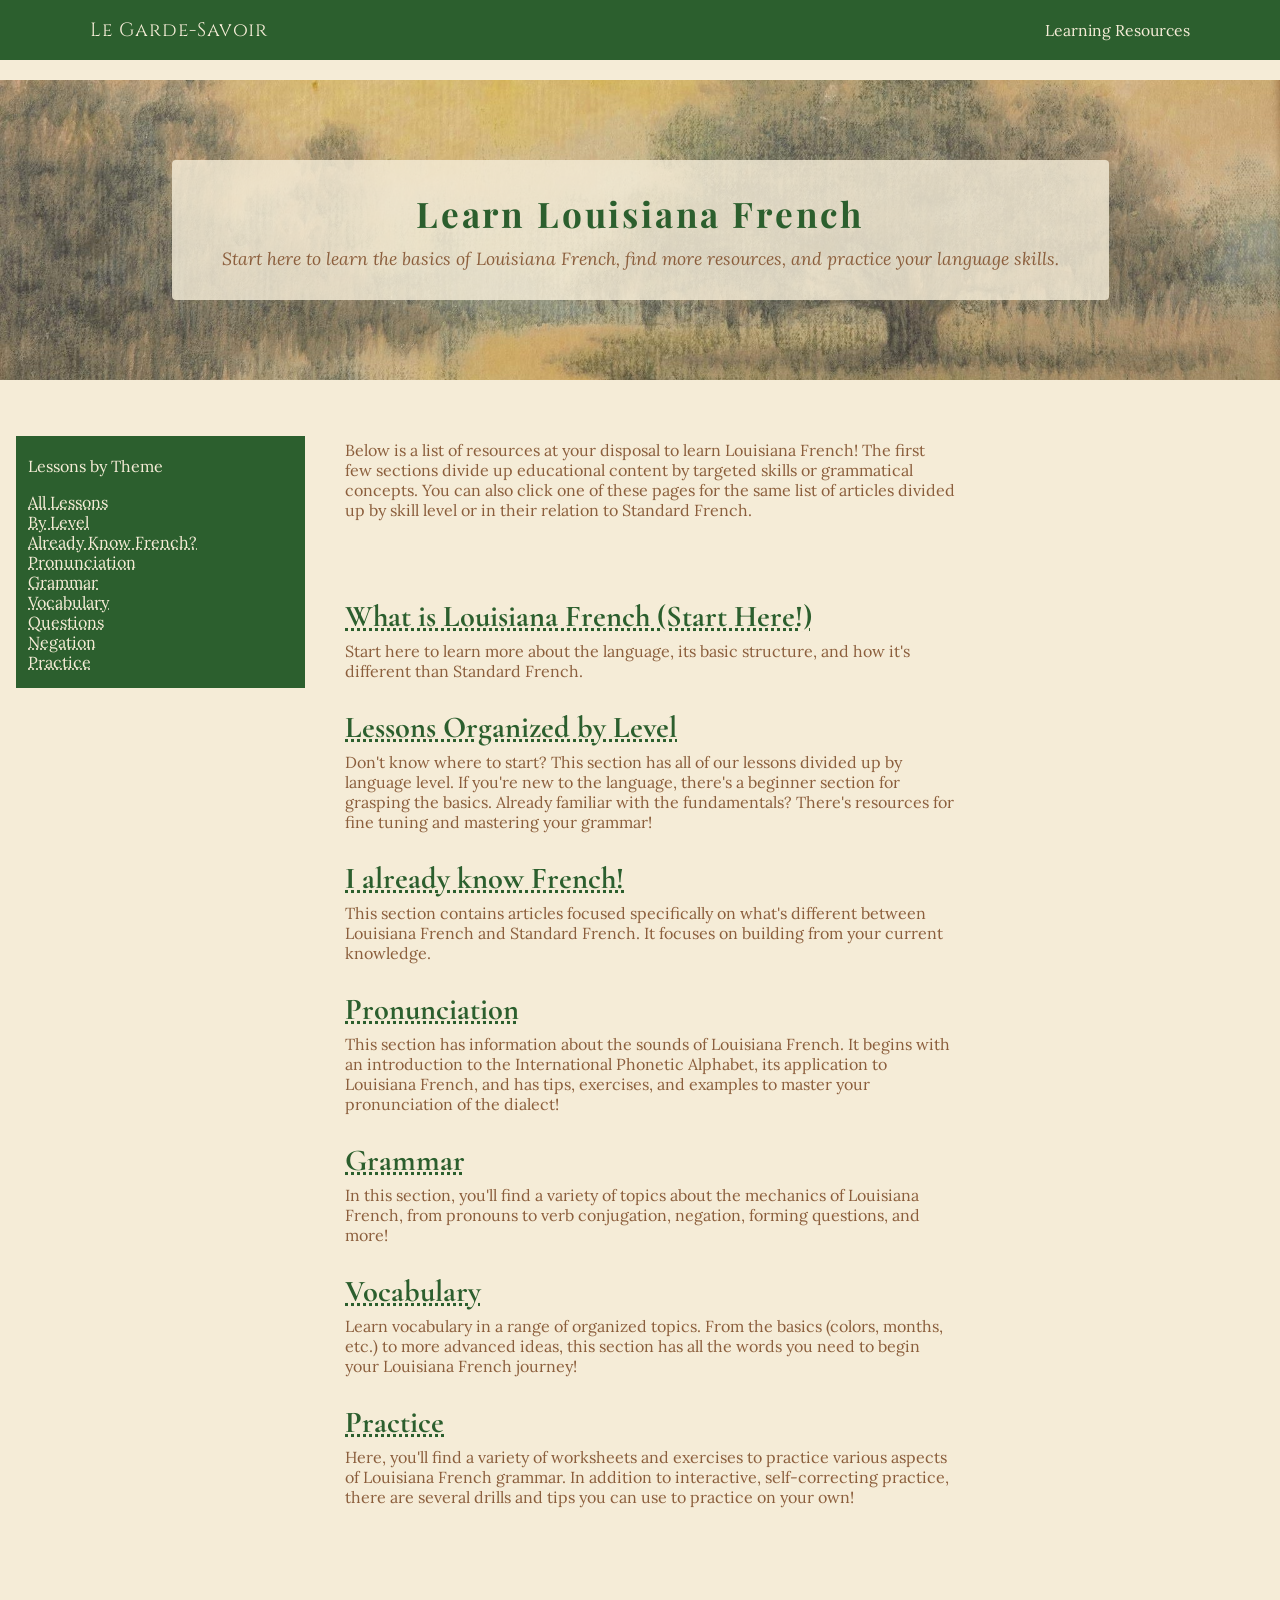
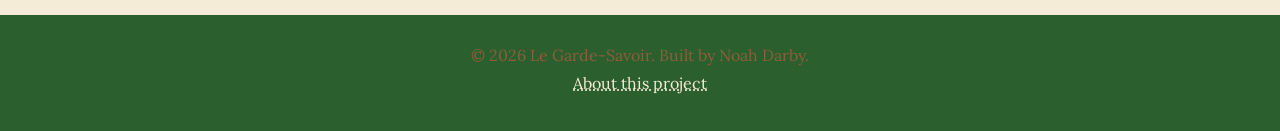
<file: learn/grammar.html>
<!DOCTYPE html>
<html lang="en-US">

<head> 
<title> Le Garde-Savoir </title>
<link rel="stylesheet" href="../styles.css">
</head>


<body>
<nav> 
  <div class="nav-container">
    <span class="nav-title" > <a href="index.html">Le Garde-Savoir</a> </span>
    <ul class="nav-links">
      <!--<li><a href="history.html">History</a></li> 
      <li><a href="read.html">Read</a></li>
      <li><a href="listen.html">Listen</a></li>
      <li><a href="research.html">Research</a></li> -->
      <li><a href="learn.html">Learning Resources</a></li>
    </ul>
  </div>
</nav>


<header>
  <div class="hero-text">
    <h1> Learn Louisiana French </h1>
    <p class="tagline"> Start here to learn the basics of Louisiana French, find more resources, and practice your language skills. </p>
  </div>
</header>

<aside> 
    <div class="sidenav" style="position:sticky; top:20px">
    <p>Lessons by Theme</p>
        <p><a href="acadian_settlement.html">All Lessons</a> <br>
        <a href="acadian_settlement.html">By Level</a> <br>
        <a href="acadian_settlement.html">Already Know French?</a> <br>
        <a href="acadian_settlement.html">Pronunciation</a><br>
        <a href="acadian_settlement.html">Grammar</a> <br>
        <a href="acadian_settlement.html">Vocabulary</a> <br>
        <a href="acadian_settlement.html">Questions</a> <br>
        <a href="acadian_settlement.html">Negation</a> <br>
        <a href="acadian_settlement.html">Practice</a> <br>
      </p>
    </div>
</aside>

<main>
  <section>
    <p>Below is a list of resources at your disposal to learn Louisiana French! The first few sections divide up educational content by targeted skills or grammatical concepts. You can also click one of these pages for the same list of articles divided up by skill level or in their relation to Standard French.</p>
  </section>
  <article  >
    <h2><a href="learn/introduction.html">What is Louisiana French (Start Here!)</a></h2>
    <p>Start here to learn more about the language, its basic structure, and how it's different than Standard French.</p>
  </article>

  <article  >
  <a href="learn/proficiency.html"><h2>Lessons Organized by Level</h2></a>
  <p>Don't know where to start? This section has all of our lessons divided up by language level. If you're new to the language, there's a beginner section for grasping the basics. Already familiar with the fundamentals? There's resources for fine tuning and mastering your grammar!</p>
  </article>

  <article  >
  <a href="learn/distance.html"><h2>I already know French!</h2></a>
  <p>This section contains articles focused specifically on what's different between Louisiana French and Standard French. It focuses on building from your current knowledge.</p>
  </article>

  <article >
    <a href="learn/pronunciation.html"><h2>Pronunciation</h2></a>
    <p>This section has information about the sounds of Louisiana French. It begins with an introduction to the International Phonetic Alphabet, its application to Louisiana French, and has tips, exercises, and examples to master your pronunciation of the dialect!</p>
  </article>

  <article >
    <a href="learn/grammar.html"><h2>Grammar</h2></a>
    <p>In this section, you'll find a variety of topics about the mechanics of Louisiana French, from pronouns to verb conjugation, negation, forming questions, and more!</p>
  </article>

   <article  >
  <a href="learn/vocabulary.html"><h2>Vocabulary</h2></a>
  <p>Learn vocabulary in a range of organized topics. From the basics (colors, months, etc.) to more advanced ideas, this section has all the words you need to begin your Louisiana French journey!</p>
  </article>

  <article  >
  <a href="learn/exercises.html"><h2>Practice</h2></a>
  <p>Here, you'll find a variety of worksheets and exercises to practice various aspects of Louisiana French grammar. In addition to interactive, self-correcting practice, there are several drills and tips you can use to practice on your own!</p>
  </article>


</main>


<footer> 
  <p>&copy; 2026 Le Garde-Savoir. Built by Noah Darby.</p>
  <p><a href="about.html">About this project</a></p>
</footer>
</body>
</html>


<!--These sections are to go in a separate file for ../learn/grammar
<article  >
    <a href="learn/verbs.html"><h2>Verbs</h2></a>
    <p>Here, you'll learn about verb tenses and conjugations, as well as deep dives into the most common Louisiana French verbs.</p>
  </article>

  <article  >
  <a href="learn/pronouns.html"><h2>Pronouns</h2></a>
  <p>Learn about all the different pronouns in Louisiana French, from subjects to objects and reflexives. Click here to find out when and where to use each one.</p>
  </article>

  <article  >
  <a href="learn/questions.html"><h2>Questions</h2></a>
  <p>How do you form a question in Louisiana French? There's lots of ways! This section has information about inversion, question words, and so much more!</p>
  </article>

  <article  >
  <a href="learn/Negation.html"><h2>Negation</h2></a>
  <p>Don't click on this section unless you want to learn how to negate sentences.</p>
  </article>

  -->
</file>
<file: styles.css>
@import url('https://fonts.googleapis.com/css2?family=Playfair+Display:ital,wght@0,400;0,600;0,700;1,400;1,600&family=Lora:ital,wght@0,400;0,600;1,400;1,600&family=IM+Fell+English:ital@0;1&family=Cormorant+Garamond:ital,wght@0,400;0,600;0,700;1,400;1,600&family=Libre+Baskerville:ital,wght@0,400;0,700;1,400&family=Spectral:ital,wght@0,400;0,600;0,700;1,400;1,600&family=Crimson+Pro:ital,wght@0,400;0,600;0,700;1,400;1,600&family=Cinzel:wght@400;600;700&display=swap');

* {
    box-sizing: border-box;
    margin: 0;
    padding: 0;
}

.hero-text {
  background-color: rgba(245, 236, 215, 0.82);
  padding: 30px 50px;
  border-radius: 4px;
}

.tagline {
  font-style: italic;
  font-size: 1.1rem;
  color: #8B5E3C;
  margin-bottom: 0;
}




body {
  display: grid;
  grid-template-columns: repeat(12, [col-start] minmax(0, 1fr));
  gap: 20px;
  height: 100vh;
	background-color: #F5ECD7;
}

nav {
	grid-row: 1;
	grid-column: 1/13;
  background-color: #2C5F2E;
  padding: 0 20px;
}

.nav-container {
  max-width: 1100px;
  margin: 0 auto;
  display: flex;
  justify-content: space-between;
  align-items: center;
  height: 60px;
}

.nav-title {
  font-family: 'Cinzel', serif;
  color: #F5ECD7;
  font-size: 1.2rem;
  letter-spacing: 0.05em;
}

.nav-links {
  list-style: none;
  display: flex;
  gap: 15px;
  padding-left: 0;
}

.nav-links li {
font-size: 0.98rem;
color:#F5ECD7;
margin-bottom: 0}


header {
	grid-row: 2;
	grid-column: 1/13;
  width: 100%;
  height: 300px;
  background-image: url('assets/images/bayou_header.jpg');
  background-size: cover;
  background-position: center;
  display: flex;
  flex-direction: column;
  align-items: center;
  justify-content: center;
  text-align: center;
  margin-bottom: 20px;
}

main {
  grid-row:3;
  grid-column: 4 / 10;
  display: flex;
  flex-direction: column;
  gap: 20px;
  padding: 20px 0 20px 20px;
  margin-left: 0 auto;
  max-width: 60vw;
}

h1 {
  font-family: 'Playfair Display', serif;
  color: #2C5F2E;
  font-size: 2.2rem;
  letter-spacing: 0.08em;
  margin-bottom: 10px;
}

h2 {
  font-family: 'Cormorant Garamond', serif;
  color: #2C5F2E;
  margin-bottom: 4px;
  padding-bottom: 2px;
  font-size: 1.9rem; 
}

h3 {
  font-family: 'Lora', serif;
  color: #F5ECD7;
  font-size: 1.3rem;
  font-style: italic;
  font-weight:bold;
  margin-bottom: 4px;
  text-decoration: underline;
  text-decoration-color: #F5ECD7;
}

h4 {
  font-family: 'Lora', serif;
  color: #8B5E3C;
  font-size: 1rem;
  margin-bottom: 4px;
  text-decoration: underline;
  text-decoration-color: #8B5E3C;
}

p {
  font-size: 1rem; 
  color:#8B5E3C;
  font-family:lora; 
  margin-bottom: 8px;
}

section {
  margin-bottom: 50px;
}


a {
  color: #2C5F2E;
  text-decoration: underline;
  text-decoration-style: dotted;
  text-decoration-color: #2C5F2E;
  
}

a:hover {
  color: #8B5E3C; 
  text-decoration-color: #8B5E3C;
  text-decoration-style: solid;

}


nav a {
  color: #F5ECD7;
  text-decoration: none;
  border-bottom: 2px solid transparent;
  transition: border-color 0.2s ease;
}

nav a:hover {
  border-bottom: 2px solid #8B5E3C;
}

li {  
  font-size: 1.3rem; 
  color:#8B5E3C; 
  font-family:Lora; 
  margin-bottom: 10px;
}

ul {
  padding-left: 24px;
}

aside {
	grid-row: 3;
	grid-column: 1 / 4;
	margin-left: 1rem;

}

aside img{
  width: 100%;
  height: auto;
  display: block;
}

.aside-right {
  grid-row:3; 
  grid-column: 10 / 13;
  margin-right: 20px;

}

.aside-right img {
  width: 100%;
  height: auto;
  max-height: 400px;
  object-fit: cover;
  display: block;
}

footer {
	grid-row: 4;
	grid-column: 1/13;
  background-color: #2C5F2E;
  color: #F5ECD7;
  text-align: center;
  padding: 30px 20px;
  font-family: 'Lora', serif;
  font-size: 0.9rem;
  margin-top: 60px;
}


footer p {
  margin-bottom: 8px;

}

footer a {
  color: #F5ECD7;
  text-decoration-color: #F5ECD7;
}

footer a:hover {
  color: #8B5E3C;
  text-decoration-color: #8B5E3C;
}





.sidenav {
	text-decoration-color: #F5ECD7;
	z-index: 1; 
	overflow-x: hidden;
	padding-top: 1.25rem;
	padding-left: 0.75rem;
	margin-top: 1rem;
	background:#2C5F2E;	
}


.sidenav a {
	color: #F5ECD7;
	text-decoration: underline;
	text-decoration-style: dotted; 
	text-decoration-color: #F5ECD7;
}


.sidenav a:hover {
  color: #8B5E3C; 
  text-decoration-color: #8B5E3C;
  text-decoration-style: solid;
}

.sidenav p {
  font-size: 1rem; 
  color:#F5ECD7;
  margin-bottom: 16px;
}
</file>
